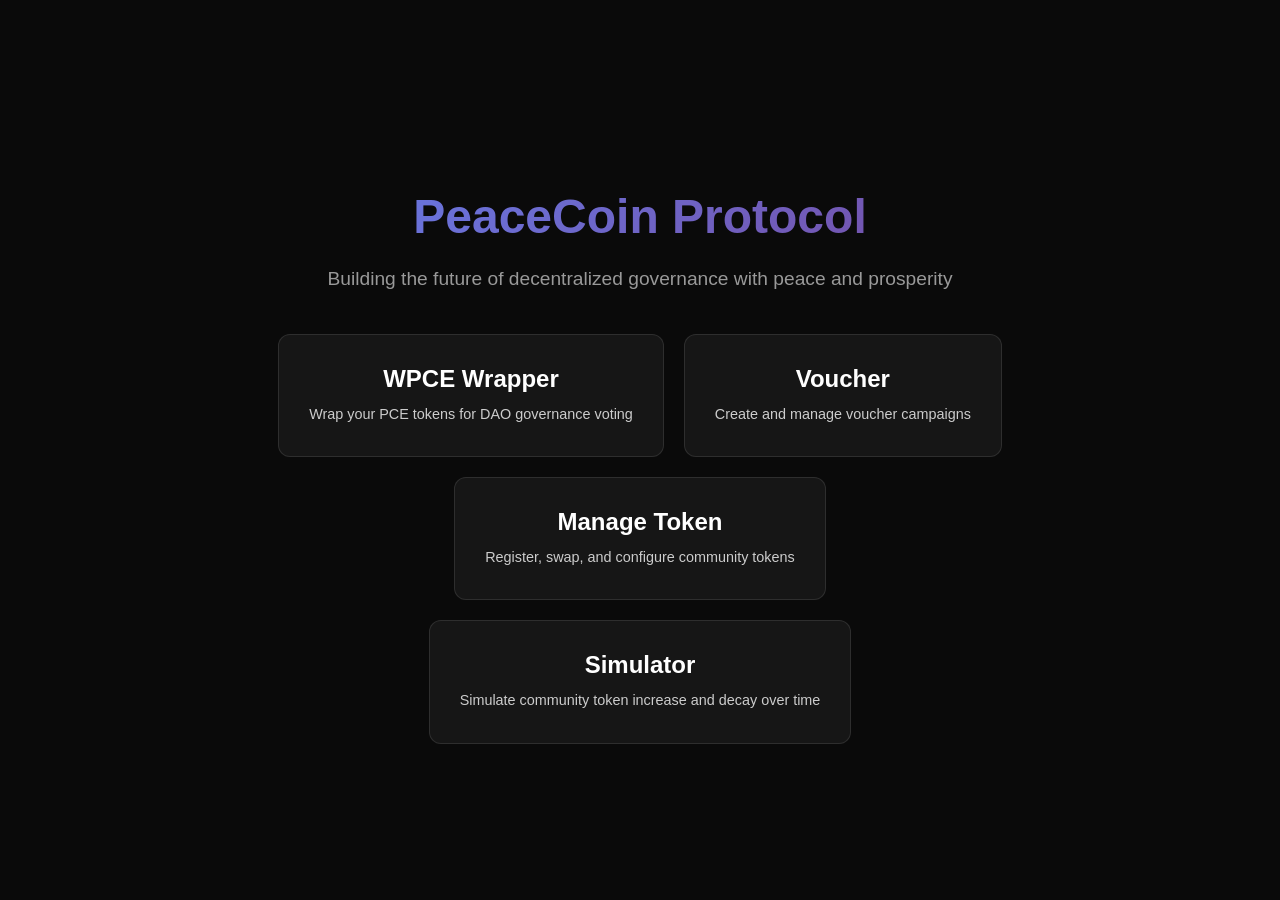
<file: index.html>
<!DOCTYPE html>
<html lang="en">
<head>
    <meta charset="UTF-8">
    <meta name="viewport" content="width=device-width, initial-scale=1.0">
    <title>PeaceCoin Protocol</title>
    <style>
        body {
            margin: 0;
            padding: 0;
            font-family: -apple-system, BlinkMacSystemFont, 'Segoe UI', Roboto, 'Helvetica Neue', Arial, sans-serif;
            background-color: #0a0a0a;
            color: #ffffff;
            min-height: 100vh;
            display: flex;
            flex-direction: column;
            align-items: center;
            justify-content: center;
        }
        .container {
            max-width: 800px;
            padding: 40px 20px;
            text-align: center;
        }
        h1 {
            font-size: 3rem;
            margin-bottom: 20px;
            background: linear-gradient(135deg, #667eea 0%, #764ba2 100%);
            -webkit-background-clip: text;
            -webkit-text-fill-color: transparent;
            background-clip: text;
        }
        p {
            font-size: 1.2rem;
            color: #999;
            margin-bottom: 40px;
            line-height: 1.6;
        }
        .links {
            display: flex;
            gap: 20px;
            justify-content: center;
            flex-wrap: wrap;
        }
        .link-card {
            background: rgba(255, 255, 255, 0.05);
            border: 1px solid rgba(255, 255, 255, 0.1);
            border-radius: 12px;
            padding: 30px;
            text-decoration: none;
            color: #ffffff;
            transition: all 0.3s ease;
            min-width: 200px;
        }
        .link-card:hover {
            background: rgba(255, 255, 255, 0.1);
            border-color: #667eea;
            transform: translateY(-5px);
        }
        .link-card h2 {
            margin: 0 0 10px 0;
            font-size: 1.5rem;
        }
        .link-card p {
            margin: 0;
            font-size: 0.9rem;
            color: #ccc;
        }
    </style>
</head>
<body>
    <div class="container">
        <h1>PeaceCoin Protocol</h1>
        <p>Building the future of decentralized governance with peace and prosperity</p>
        
        <div class="links">
            <a href="wrapper/" class="link-card">
                <h2>WPCE Wrapper</h2>
                <p>Wrap your PCE tokens for DAO governance voting</p>
            </a>
            <a href="voucher/" class="link-card">
                <h2>Voucher</h2>
                <p>Create and manage voucher campaigns</p>
            </a>
            <a href="managetoken/" class="link-card">
                <h2>Manage Token</h2>
                <p>Register, swap, and configure community tokens</p>
            </a>
            <a href="simulator/" class="link-card">
                <h2>Simulator</h2>
                <p>Simulate community token increase and decay over time</p>
            </a>
        </div>
    </div>
</body>
</html>
</file>
